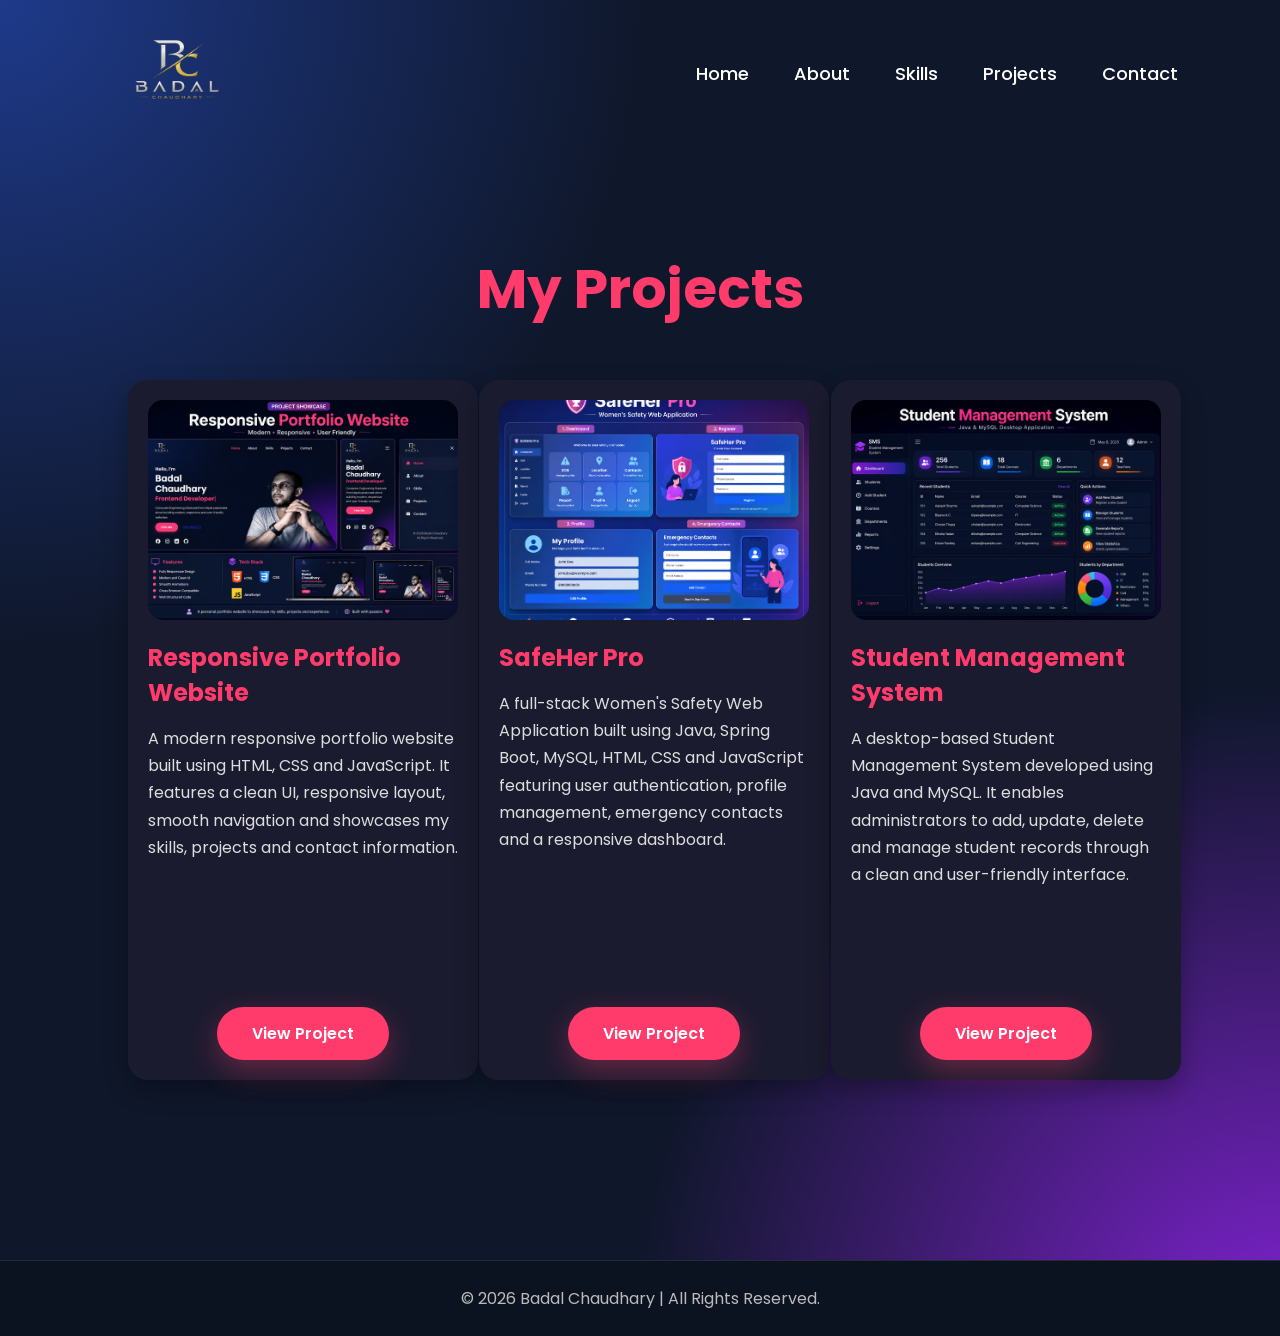
<file: projects.html>
<!DOCTYPE html>
<html lang="en">
<head>
    <meta charset="UTF-8">
    <meta name="viewport" content="width=device-width, initial-scale=1.0">
    <title>Projects | Badal</title>

    <link rel="stylesheet" href="style.css">

    <link rel="preconnect" href="https://fonts.googleapis.com">
    <link rel="preconnect" href="https://fonts.gstatic.com" crossorigin>

    <link href="https://fonts.googleapis.com/css2?family=Poppins:wght@300;400;500;600;700;800&display=swap" rel="stylesheet">
</head>

<body>

<header>

    <nav>

        <div class="logo">
            <img src="images/logo.png" alt="Logo">
        </div>

        <ul>
            <li><a href="index.html">Home</a></li>
            <li><a href="about.html">About</a></li>
            <li><a href="skills.html">Skills</a></li>
            <li><a href="projects.html">Projects</a></li>
            <li><a href="contact.html">Contact</a></li>
        </ul>

    </nav>

</header>

<section class="projects">

    <h1>My Projects</h1>

    <div class="project-container">

        <!-- Portfolio -->
<a href="https://github.com/Badal3413/SafeHer-Pro" target="_blank" class="project-link">
                <div class="project-card">

                <img src="images/port4.png"
                     alt="Responsive Portfolio Website"
                     class="project-image">

                <h2>Responsive Portfolio Website</h2>

                <p>
                    A modern responsive portfolio website built using HTML, CSS and JavaScript.
                    It features a clean UI, responsive layout, smooth navigation and showcases
                    my skills, projects and contact information.
                </p>

                <span class="btn">View Project</span>

            </div>
        </a>

        <!-- SafeHer Pro -->
<a href="https://github.com/Badal3413/SafeHer-Pro" target="_blank" class="project-link">
                <div class="project-card">

                <img src="images/safeher-pro-showcase.png"
                     alt="SafeHer Pro"
                     class="project-image">

                <h2>SafeHer Pro</h2>

                <p>
                    A full-stack Women's Safety Web Application built using Java,
                    Spring Boot, MySQL, HTML, CSS and JavaScript featuring user
                    authentication, profile management, emergency contacts and
                    a responsive dashboard.
                </p>

                <span class="btn">View Project</span>

            </div>
        </a>

        <!-- Student Management -->
        <a href="https://github.com/Badal3413" target="_blank" class="project-link">
            <div class="project-card">

                <img src="images/student-management-showcase.png"
                     alt="Student Management System"
                     class="project-image">

                <h2>Student Management System</h2>

                <p>
                    A desktop-based Student Management System developed using Java
                    and MySQL. It enables administrators to add, update, delete
                    and manage student records through a clean and user-friendly
                    interface.
                </p>

                <span class="btn">View Project</span>

            </div>
        </a>

    </div>

</section>

<footer>
    <p>© 2026 Badal Chaudhary | All Rights Reserved.</p>
</footer>

<script src="script.js"></script>

</body>
</html>
</file>
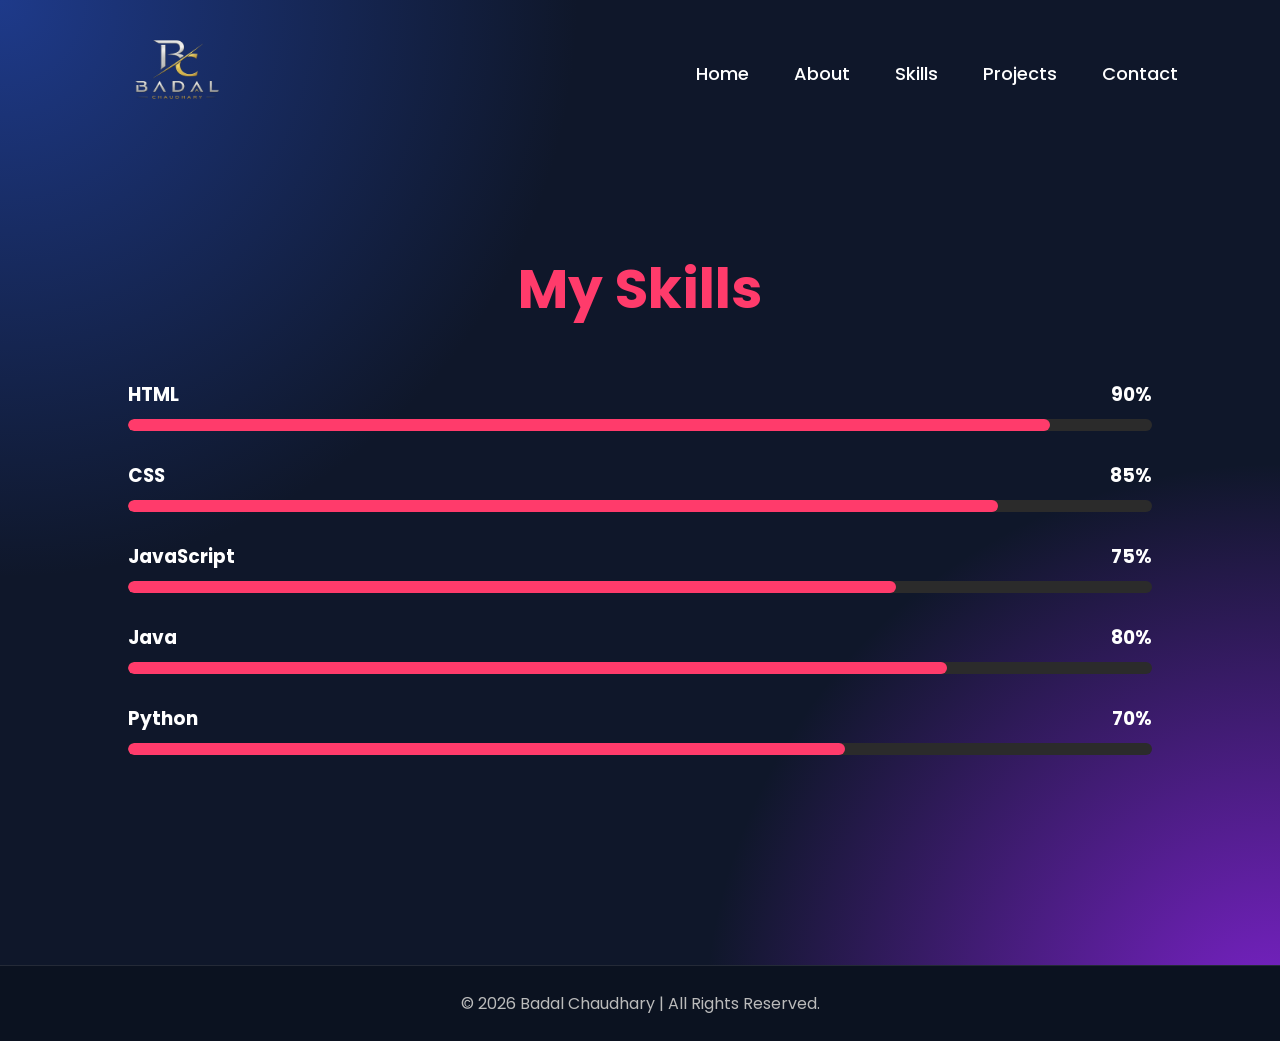
<file: skills.html>
<!DOCTYPE html>
<html lang="en">

<head>
    <meta charset="UTF-8">
    <meta name="viewport" content="width=device-width, initial-scale=1.0">
    <title>Skills | Badal</title>

    <link rel="stylesheet" href="style.css">

    <link rel="preconnect" href="https://fonts.googleapis.com">
    <link rel="preconnect" href="https://fonts.gstatic.com" crossorigin>

    <link href="https://fonts.googleapis.com/css2?family=Poppins:wght@300;400;500;600;700;800&display=swap" rel="stylesheet">
</head>

<body>

<header>

    <nav>

        <div class="logo">
            <img src="images/logo.png" alt="Logo">
        </div>

        <ul>

            <li><a href="index.html">Home</a></li>

            <li><a href="about.html">About</a></li>

            <li><a href="skills.html">Skills</a></li>

            <li><a href="projects.html">Projects</a></li>

            <li><a href="contact.html">Contact</a></li>

        </ul>

    </nav>

</header>

<section class="skills">

    <h1>My Skills</h1>

    <div class="skill">

        <h3>HTML <span>90%</span></h3>

        <div class="bar">
            <div class="html"></div>
        </div>

    </div>

    <div class="skill">

        <h3>CSS <span>85%</span></h3>

        <div class="bar">
            <div class="css"></div>
        </div>

    </div>

    <div class="skill">

        <h3>JavaScript <span>75%</span></h3>

        <div class="bar">
            <div class="js"></div>
        </div>

    </div>

    <div class="skill">

        <h3>Java <span>80%</span></h3>

        <div class="bar">
            <div class="java"></div>
        </div>

    </div>

    <div class="skill">

        <h3>Python <span>70%</span></h3>

        <div class="bar">
            <div class="python"></div>
        </div>

    </div>

</section>
<footer>
    <p>© 2026 Badal Chaudhary | All Rights Reserved.</p>
</footer>
<script src="script.js"></script>
</body>

</html>
</file>
<file: style.css>
*{
    margin:0;
    padding:0;
    box-sizing:border-box;
    font-family:'Poppins',sans-serif;
}

body{
    margin:0;
    padding:0;
    font-family:'Poppins',sans-serif;
    background:
        radial-gradient(circle at top left,#1e3a8a 0%,transparent 35%),
        radial-gradient(circle at bottom right,#7e22ce 0%,transparent 35%),
        #0f172a;
    color:white;
    overflow-x:hidden;
}

nav{
    display:flex;
    justify-content:space-between;
    align-items:center;
    padding:20px 8%;
}

.logo img{
    width: 150px;
}

nav ul{
    display:flex;
    list-style:none;
}

nav ul li{
    margin-left:45px;
}

nav ul li a{
    color:white;
    text-decoration:none;
    font-size:18px;
    font-weight:500;
    transition:.3s;
}

nav ul li a:hover{
    color:#ff4d6d;
}
.hero{
    display:flex;
    justify-content:space-between;
    align-items:center;
    padding:80px 8% 0;
}

.hero-text{
    width:50%;
}

.hero-text h3{
    font-size:35px;
    color:white;
}

.hero-text h1{
    font-size:70px;
    line-height:1.1;
}

.hero-text span{
    color:white;
}

.hero-text h2{
    font-size:45px;
    color:white;
    margin-bottom:20px;
}

.hero-text p{
   font-size:18px;
    line-height:1.8;
    color:#cfcfcf;
    max-width:550px;
}

.buttons{
    display:flex;
    gap:20px;
    
}

.btn{
    display:inline-block;
    padding:14px 35px;
    background:#ff3b6b;
    color:white;
    text-decoration:none;
    border-radius:40px;
    font-weight:600;
    transition:.4s;
    box-shadow:0 10px 30px rgba(255,59,107,.35);
}

.btn:hover{
    transform:translateY(-5px);
    background:white;
    color:#ff3b6b;
}



.hero-image{
    width:45%;
     display:flex;
    justify-content:center;
    align-items:center;
    margin-left: 40px;
}

.hero-image img{
   width:560px;
    max-width:100%;
    border-radius:20px;
    transition:.4s;
}


.hero-image img:hover{
    transform:scale(1.03);
}

.social{
    margin-top:35px;
}

.social a{
    color:white;
    font-size:28px;
    margin-right:20px;
    transition:.3s;
}

.social a:hover{
    color:#ff3b6b;
    transform:translateY(-5px);
}
.about{
    display:flex;
    justify-content:space-between;
    align-items:center;
    padding:100px 8%;
    gap:60px;
}

.about-image{
    width:40%;
}

.about-image img{
    width:100%;
    max-width:420px;
}

.about-content{
    width:60%;
}

.about-content h1{
    font-size:55px;
    margin-bottom:20px;
}

.about-content p{
    color:#cfcfcf;
    font-size:18px;
    line-height:1.8;
    margin-bottom:20px;
}
.skills{
    padding:100px 10%;
}

.skills h1{
    text-align:center;
    font-size:55px;
    margin-bottom:50px;
    color:#ff3b6b;
}

.skill{
    margin-bottom:30px;
}

.skill h3{
    display:flex;
    justify-content:space-between;
    margin-bottom:10px;
}

.bar{
    width:100%;
    height:12px;
    background:#2b2b2b;
    border-radius:20px;
    overflow:hidden;
}

.bar div{
    height:12px;
    background:#ff3b6b;
    border-radius:20px;
}

.html{
    width:90%;
}

.css{
    width:85%;
}

.js{
    width:75%;
}

.java{
    width:80%;
}

.python{
    width:70%;
}
.projects{
    padding:100px 10%;
}

.projects h1{
    text-align:center;
    font-size:55px;
    color:#ff3b6b;
    margin-bottom:50px;
}

.project-container{
    display:grid;
    grid-template-columns:repeat(auto-fit,minmax(300px,1fr));
    gap:30px;
}

.project-card{
    width:350px;
    height:700px;       /* Same height for all cards */
    background:#1b1b2f;
    border-radius:20px;
    padding:20px;
    display:flex;
    flex-direction:column;
    box-shadow:0 10px 25px rgba(0,0,0,0.3);
}

.project-card:hover{
    transform:translateY(-10px);
    box-shadow:0 0 25px rgba(255,59,107,.4);
}

.project-card h2{
    color:#ff3b6b;
    margin-bottom:15px;
}

.project-card p{
    color:#ddd;
    line-height:1.7;
    margin-bottom:25px;
}
.contact{
    padding:100px 10%;
}

.contact h1{
    text-align:center;
    font-size:55px;
    color:#ff3b6b;
    margin-bottom:50px;
}

.contact-container{
    display:flex;
    justify-content:space-between;
    gap:50px;
    flex-wrap:wrap;
}

.contact-info{
    flex:1;
    min-width:300px;
}

.contact-info h2{
    color:#ff3b6b;
    margin-bottom:20px;
}

.contact-info p{
    color:#ddd;
    line-height:1.8;
    margin-bottom:15px;
}

.contact-form{
    flex:1;
    min-width:320px;
}

.contact-form input,
.contact-form textarea{
    width:100%;
    padding:15px;
    margin-bottom:20px;
    border:none;
    border-radius:10px;
    background:#1c1c1c;
    color:white;
    font-size:16px;
}

.contact-form textarea{
    resize:none;
}
footer{
    text-align:center;
    padding:25px;
    background:#0b1220;
    color:#bbb;
    margin-top:80px;
    border-top:1px solid rgba(255,255,255,0.1);
}
.active{
    color:#ff3b6b;
}
#typing{

    color:#ff3b6b;

}

#typing::after{

    content:"|";

    animation:blink .7s infinite;

}

@keyframes blink{

    50%{

        opacity:0;

    }

}
section{
    opacity:1;
    transform:none;
}

section.show{
    opacity:1;
    transform:translateY(0);
}
/* ===========================
   MOBILE RESPONSIVE
=========================== */

@media (max-width: 768px) {

    nav{
        flex-direction: column;
        gap:20px;
        padding:20px;
    }

    nav ul{
        flex-wrap:wrap;
        justify-content:center;
        gap:15px;
    }

    .hero,
    .about,
    .contact-container{
        flex-direction:column;
        text-align:center;
    }

    .hero-text,
    .hero-image,
    .about-content,
    .about-image,
    .contact-info,
    .contact-form{
        width:100%;
    }

    .hero-text h1{
        font-size:42px;
    }

    .hero-text h2{
        font-size:24px;
    }

    .about-content h1{
        font-size:42px;
    }

    .hero-image img,
    .about-image img{
        width:280px;
        margin:20px auto;
    }

    .buttons{
        justify-content:center;
        flex-wrap:wrap;
    }

    .skills-container,
    .projects-container{
        grid-template-columns:1fr;
    }

    .contact-form input,
    .contact-form textarea{
        width:100%;
    }

}
.project-image{
    width:100%;
    height:220px;
    object-fit:cover;
    border-radius:15px;
    margin-bottom:20px;
}
.project-card .btn{
    margin-top:auto;
    align-self:center;
}

.project-card p{
    height:150px;
    line-height:1.7;
}
.tech-stack{
    display:flex;
    flex-wrap:wrap;
    gap:10px;
    margin:15px 0 20px;
}

.tech-stack span{
    background:#ff3b81;
    color:white;
    padding:6px 14px;
    border-radius:20px;
    font-size:13px;
    font-weight:600;
}
.project-link{
    text-decoration: none;
    color: inherit;
    display: block;
}

.project-link:hover{
    text-decoration: none;
}
</file>
